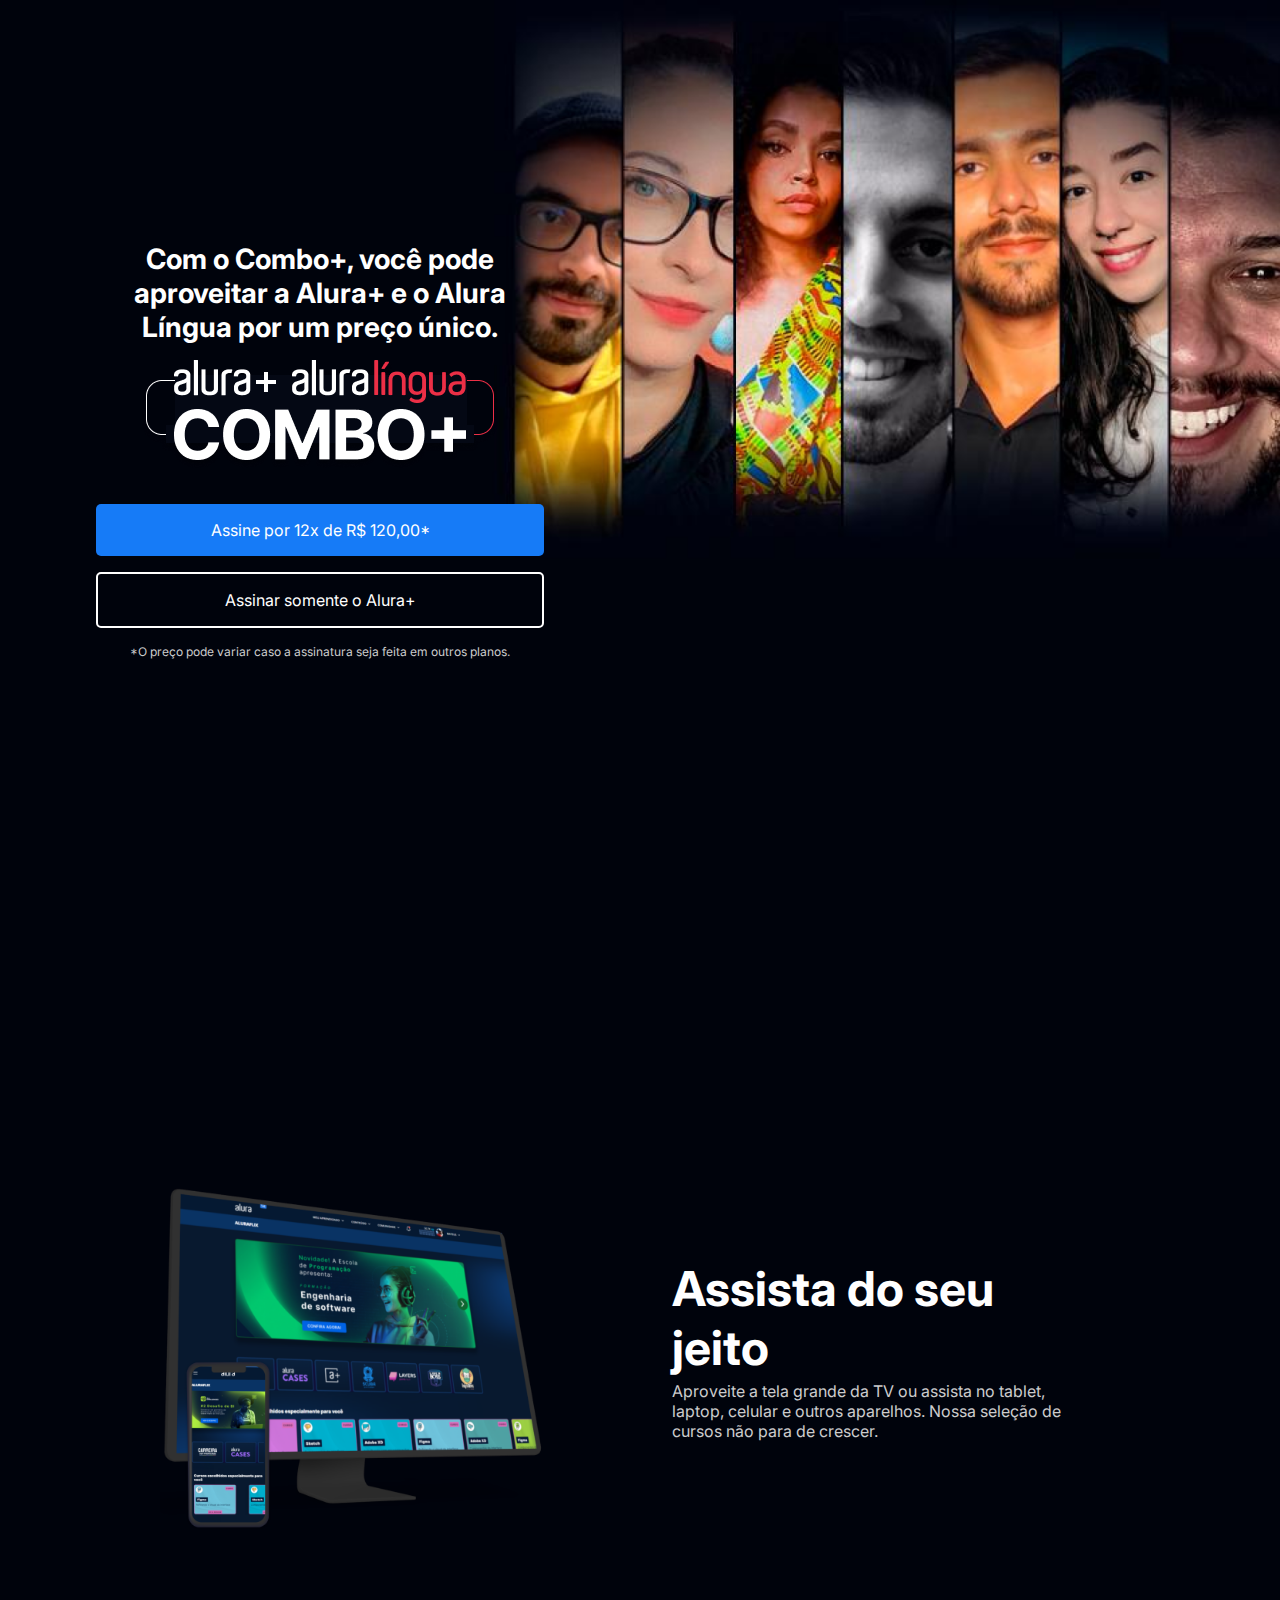
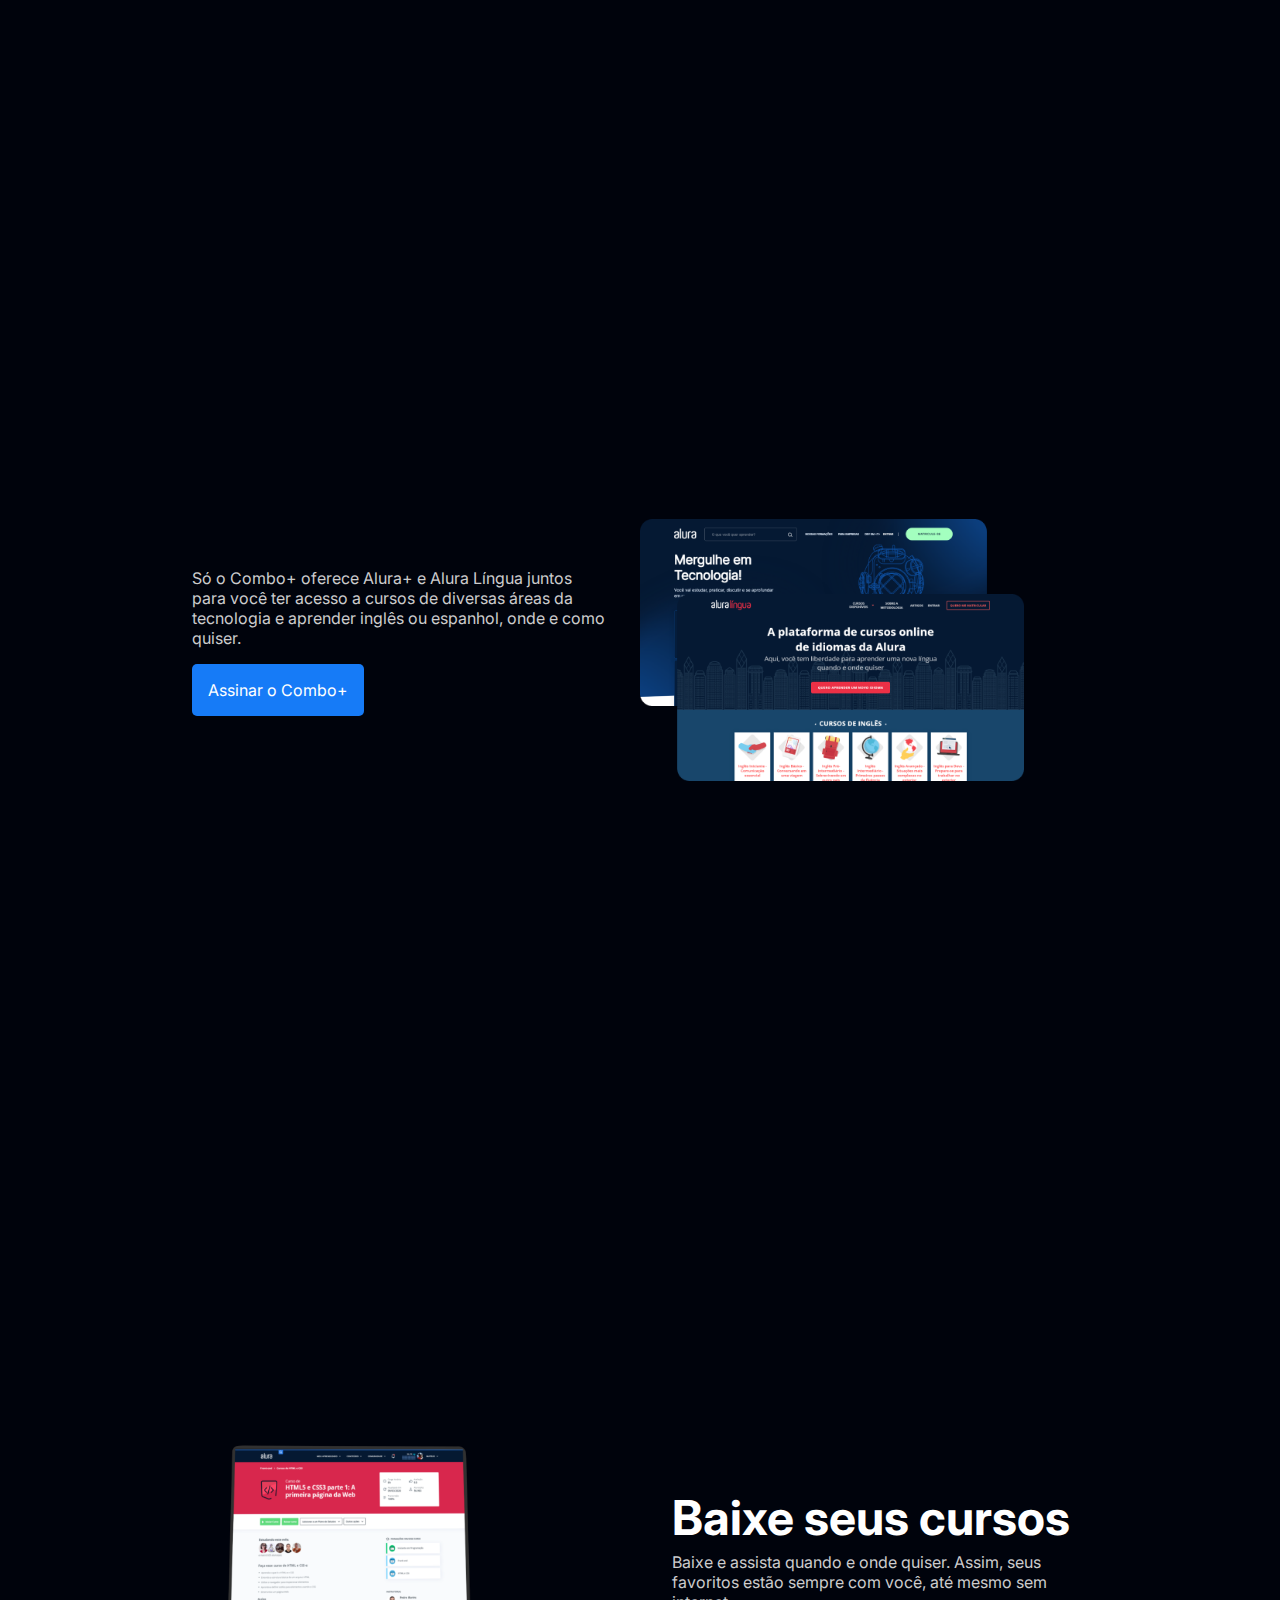
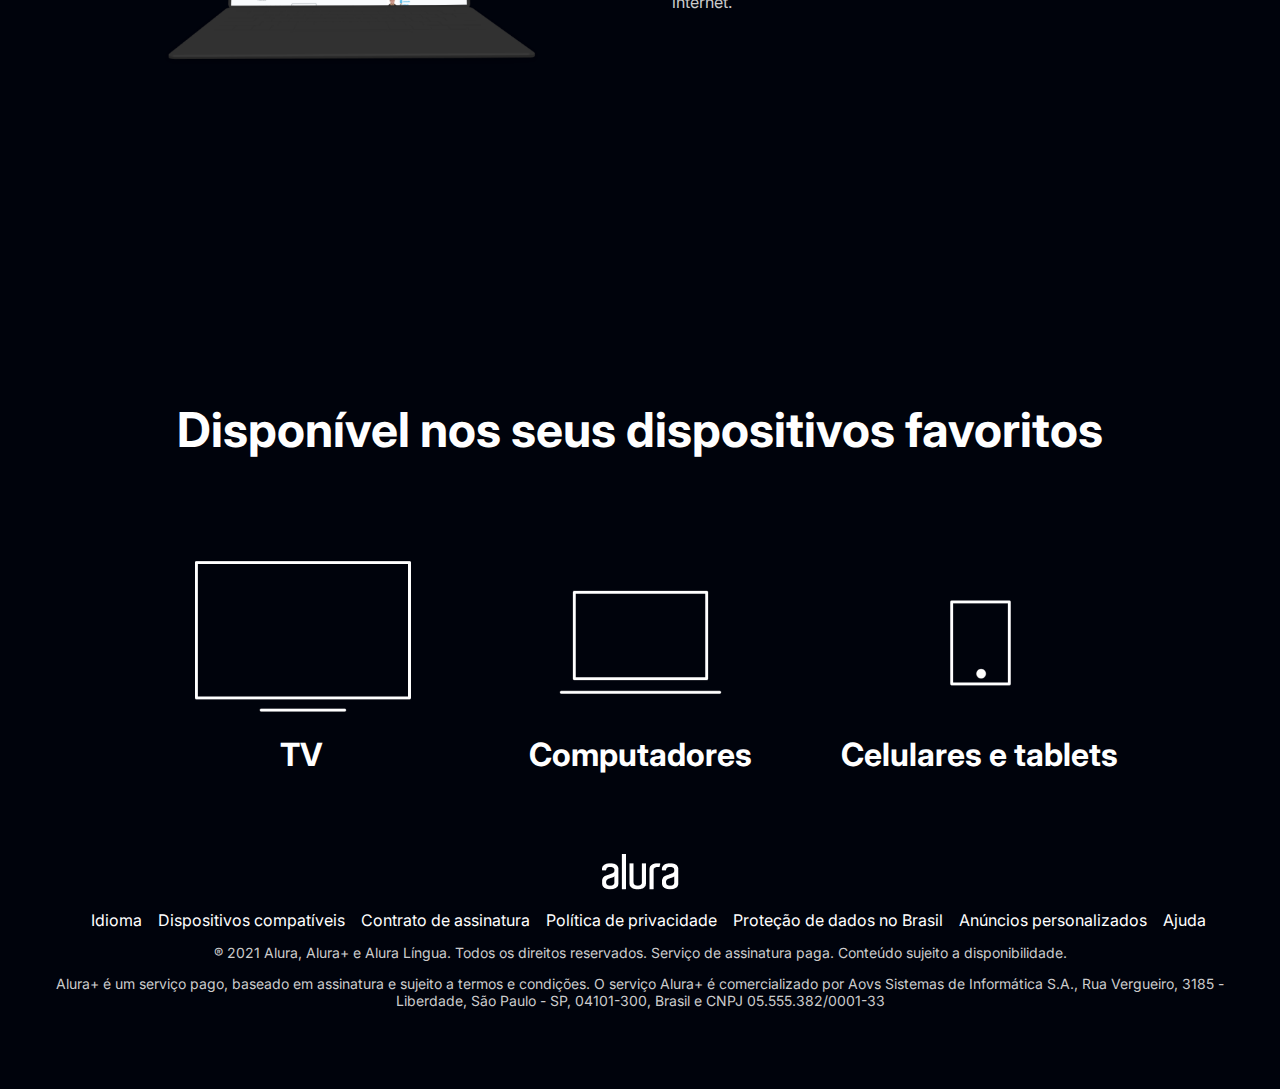
<file: aluraplus/index.html>
<!DOCTYPE html>
<html>

    <head>
        <title>Alura Plus</title>
        <meta charset="UTF-8">
        <meta name="viewport" content="width=devide-width, initial-scale=1">
        <link rel="stylesheet" href="style.css">
        <link rel="preconnect" href="https://fonts.googleapis.com">
        <link rel="preconnect" href="https://fonts.gstatic.com" crossorigin>
        <link href="https://fonts.googleapis.com/css2?family=Inter:wght@400;700&display=swap" rel="stylesheet">
    </head>

    <body>

        <section class="container principal">
            <div class="container__caixa">
                <h1 class="container__titulo">Com o Combo+, você pode aproveitar a Alura+ e o Alura Língua por um preço único.</h1>
                <img class="container__imagem" src="img/Combo.png" alt="O combo+ é a junção do alura+ e o alura línguas">
                <a href="www.alura.com.br" class="container__botao">Assine por 12x de R$ 120,00*</a>
                <a href="www.alura.com.br" class="container__botao botao_secundario">Assinar somente o Alura+</a>
                <p class="container__aviso">*O preço pode variar caso a assinatura seja feita em outros planos.</p>
            </div>
        </section>

        <section class="container secundario">
            <img class="secundario__imagem" src="img/Plataformas.png" alt="Um monitor e um celular com aluraplus aberto">
            <div class="container__descricao">
                <h2 class="descricao__titulo">Assista do seu jeito</h2>
                <p class="descricao__texto">Aproveite a tela grande da TV ou assista no tablet, laptop, celular e outros aparelhos. Nossa seleção de cursos não para de crescer.</p>
            </div>
        </section>

        <section class="container secundario">
            <div class="container__descricao">
                <p class="descricao__texto">Só o Combo+ oferece Alura+ e Alura Língua juntos para você ter acesso a cursos de diversas áreas da tecnologia e aprender inglês ou espanhol, onde e como quiser.</p>
                <a href="www.alura.com.br" class="container__botao secundario__botao">Assinar o Combo+</a>
            </div>
            <img src="img/Telas.png" alt="Tela da alura plus e do alura lingua" class="secundario__imagem">
        </section>

        <section class="container secundario">
            <img class="secundario__imagem" src="img/Notebook.png" alt="Notebook">
            <div class="container__descricao">
                <h2 class="descricao__titulo">Baixe seus cursos</h2>
                <p class="descricao__texto">Baixe e assista quando e onde quiser. Assim, seus favoritos estão sempre com você, até mesmo sem internet.</p>
            </div>
        </section>

        <section class="dispositivos">
            <h2 class="dispositivos__titulo">Disponível nos seus dispositivos favoritos</h2>
            <ul class="dispositivos__lista">
                <li>
                    <img src="img/tv.png" alt="icone de televisáo">
                    <h3 class="lista__item">TV</h3>
                </li>
                <li>
                    <img src="img/computador.png" alt="icone de computador">
                    <h3 class="lista__item">Computadores</h3>
                </li>
                <li>
                    <img src="img/celular.png" alt="icone de celular">
                    <h3 class="lista__item">Celulares e tablets</h3>
                </li>
            </ul>
        </section>

        <footer class="rodape">
            <img src="img/Logo.png" alt="Alura+" class="rodape__logo">
            <ul class="rodape__lista">
                <li class="lista__link">
                    <a href="#">Idioma</a>
                </li>
                <li class="lista__link">
                    <a href="#">Dispositivos compatíveis</a>
                </li>
                <li class="lista__link">
                    <a href="#">Contrato de assinatura</a>
                </li>
                <li class="lista__link">
                    <a href="#">Política de privacidade</a>
                </li>
                <li class="lista__link">
                    <a href="#">Proteção de dados no Brasil</a>
                </li>
                <li class="lista__link">
                    <a href="#">Anúncios personalizados</a>
                </li>
                <li class="lista__link">
                    <a href="#">Ajuda</a>
                </li>
            </ul>
            <p class="rodape__texto">® 2021 Alura, Alura+ e Alura Língua. Todos os direitos reservados. Serviço de assinatura paga. Conteúdo sujeito a disponibilidade.</p>
            <p class="rodape__texto">Alura+ é um serviço pago, baseado em assinatura e sujeito a termos e condições. O serviço Alura+ é comercializado por Aovs Sistemas de Informática S.A., Rua Vergueiro, 3185 - Liberdade, São Paulo - SP, 04101-300, Brasil e CNPJ 05.555.382/0001-33</p>
        </footer>
    </body>

</html
</file>
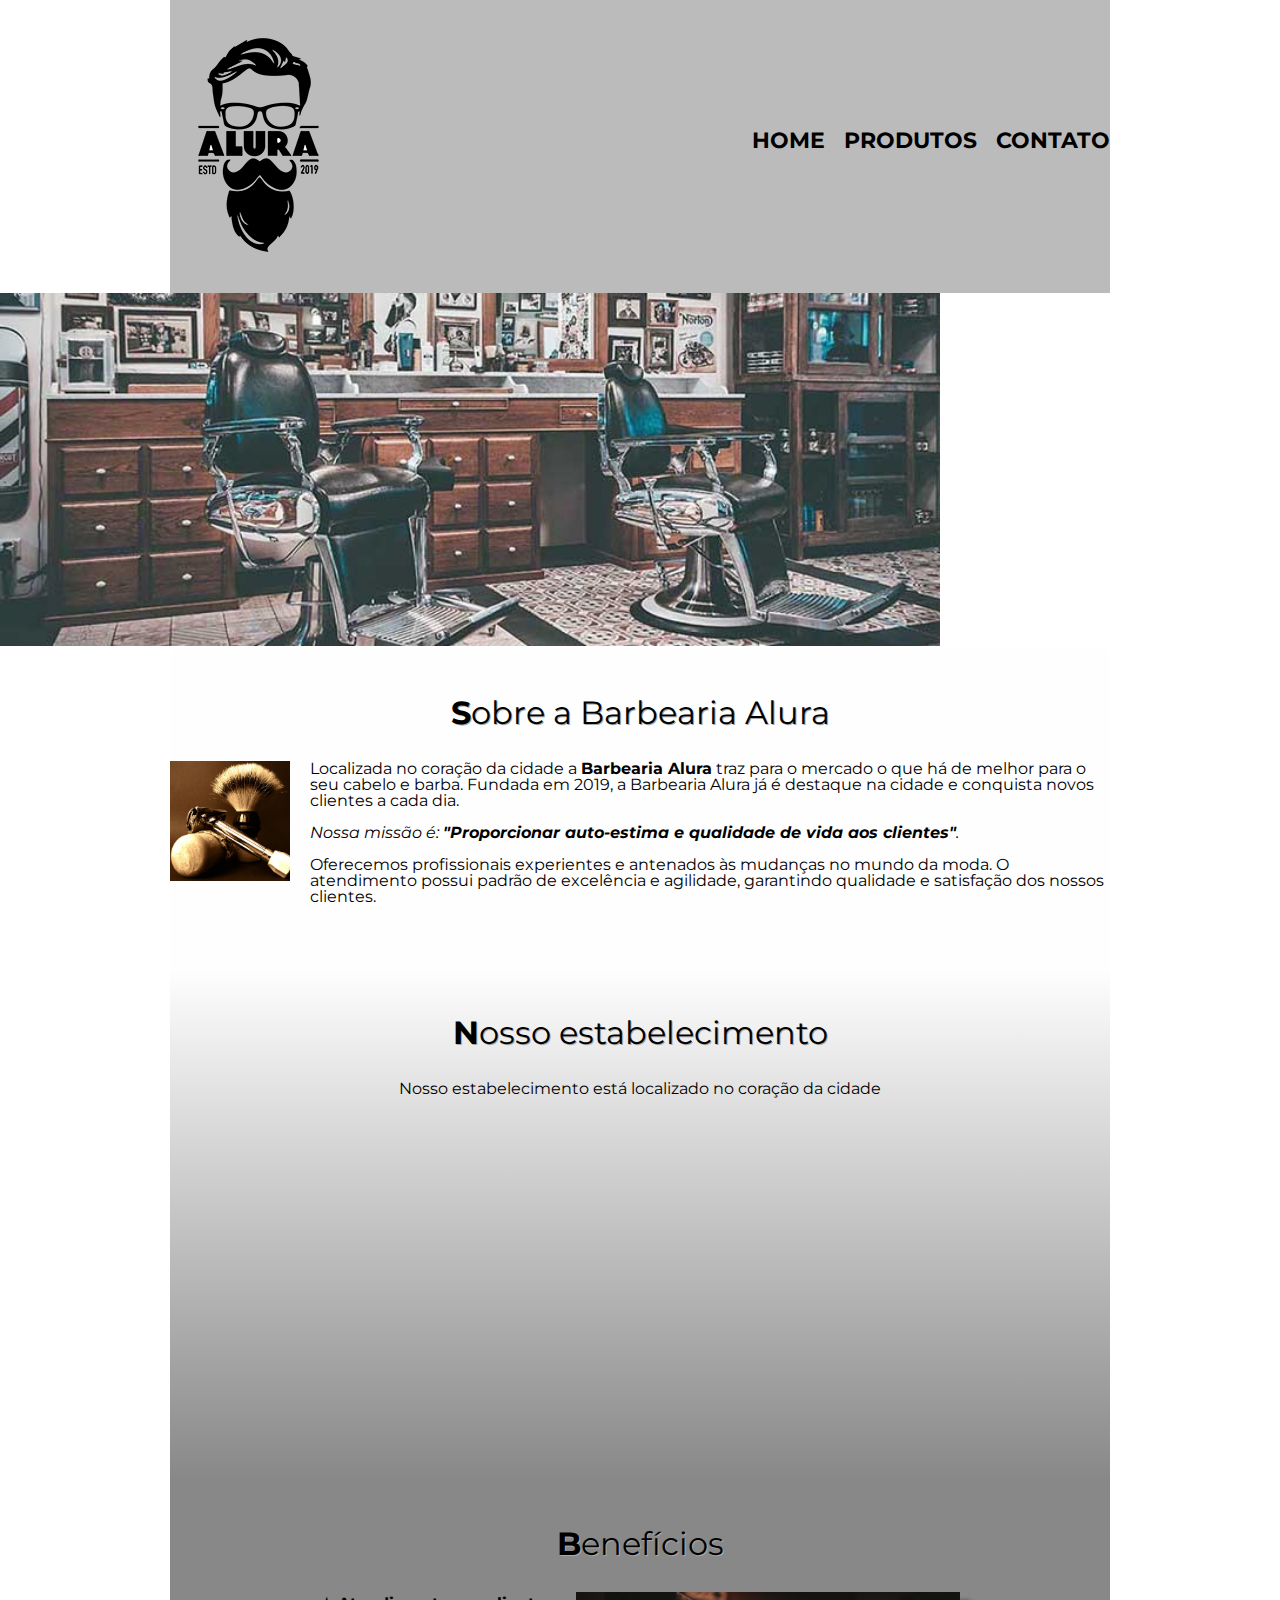
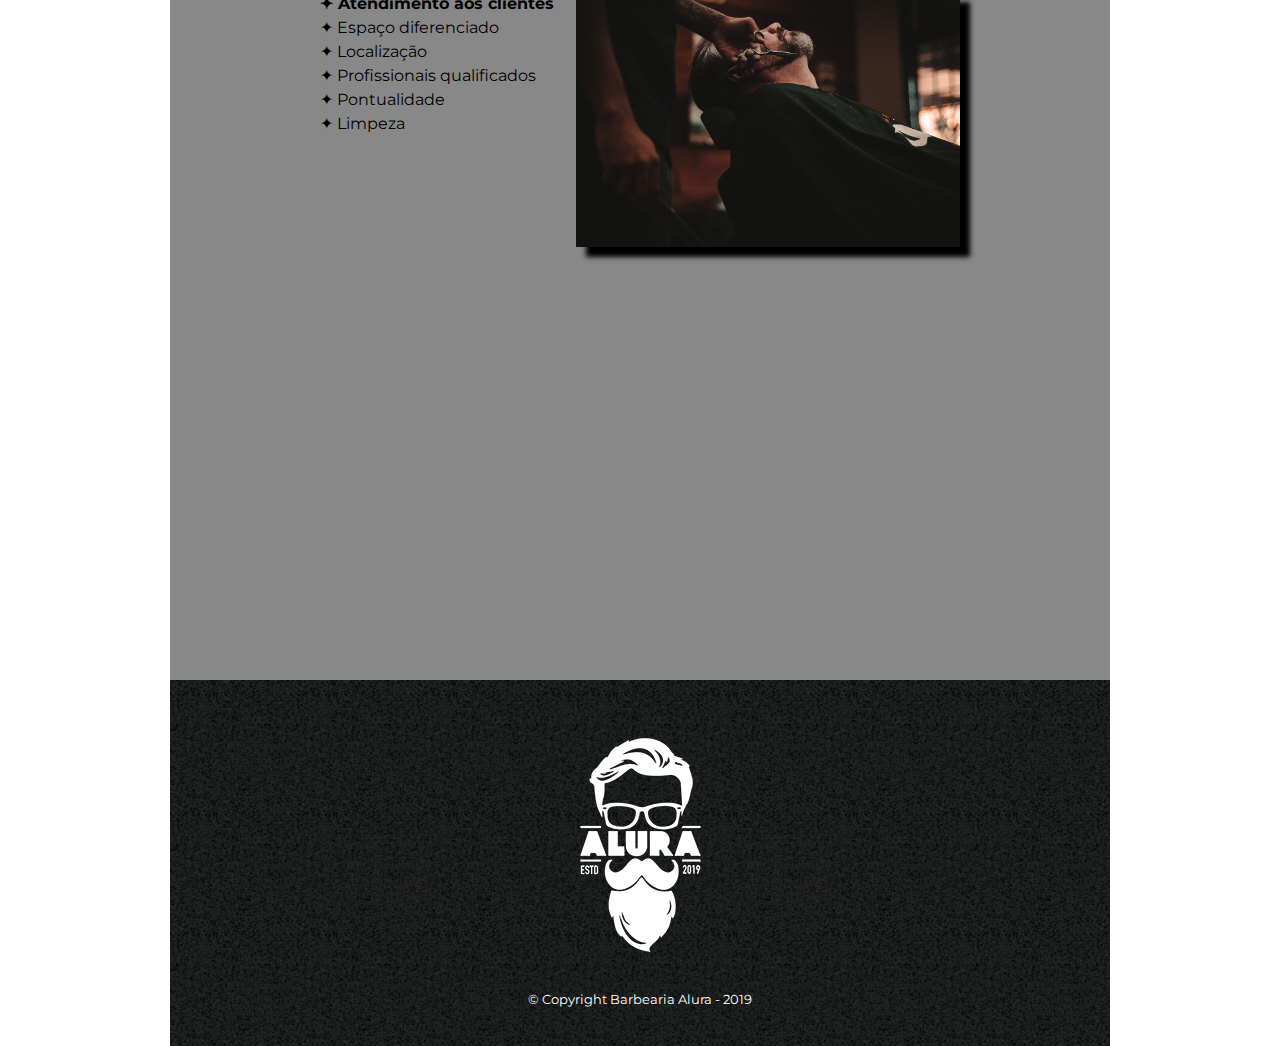
<file: HTML e CSS ALURA/index.html>
<!DOCTYPE html>
<html lang="pt-br">

    <head>
        <meta charset="UTF-8">
        <meta http-equiv="X-UA-Compatible" content="IE=edge">
        <meta name="viewport" content="width=device-width, initial-scale=1.0">
        <link rel="stylesheet" href="reset.css">
        <link rel="stylesheet" href="style.css">
        <link href="https://fonts.googleapis.com/css2?family=Montserrat:wght@100;200;700&family=Open+Sans:ital@1&family=Oswald:wght@200;300&display=swap" rel="stylesheet">
       <!-- <link rel="stylesheet" href="style-home.css"> -->
        
        <title>Barbearia Alura</title>
    </head>

    <body>
        <header>
            <div class="caixa">
                <h1><img src="logo.png" alt="Logo da Barbearia Alura"></h1>
    
                <nav>
                    <ul>
                        <li><a href="index.html">Home</a></li>
                        <li><a href="produtos.html">Produtos</a></li>
                        <li><a href="contato.html">Contato</a></li>
                    </ul>
                </nav>
            </div>
        </header>

        <img class="banner" src="banner.jpg">


        <main>
            <section class="principal">
                <h2 class="titulo-principal">Sobre a Barbearia Alura</h2>
                <img src="utensilios.jpg" class="utensilios" alt="utensilios de um barbeiro">

                    <p>Localizada no coração da cidade a <strong>Barbearia Alura</strong> traz para o mercado o que há de melhor para o seu cabelo e barba. Fundada em 2019, a Barbearia Alura já é destaque na cidade e conquista novos clientes a cada dia.</p>

                    <p id="missao"><em>Nossa missão é: <strong>"Proporcionar auto-estima e qualidade de vida aos clientes"</strong>.</em></p>

                    <p>Oferecemos profissionais experientes e antenados às mudanças no mundo da moda. O atendimento possui padrão de excelência e agilidade, garantindo qualidade e satisfação dos nossos clientes. </p>
            </section>

            <section class="mapa">
                <h3 class="titulo-principal">Nosso estabelecimento</h3>
                <p>Nosso estabelecimento está localizado no coração da cidade</p>
                <div class="mapa-conteudo">
                <iframe src="https://www.google.com/maps/embed?pb=!1m18!1m12!1m3!1d468190.3482265209!2d-46.94685876173786!3d-23.541956493883347!2m3!1f0!2f0!3f0!3m2!1i1024!2i768!4f13.1!3m3!1m2!1s0x94ce59541c6c79c3%3A0x36b90a85f0f8cb33!2sGrupo%20Alura!5e0!3m2!1spt-BR!2sbr!4v1673100633705!5m2!1spt-BR!2sbr" width="100%" height="300" style="border:0;" allowfullscreen="" loading="lazy" referrerpolicy="no-referrer-when-downgrade"></iframe>
                </div>
            </section>

            <section class="beneficios" > 
                <h3 class="titulo-principal">Benefícios</h3>
                    <div class="conteudo-beneficios">
                        <ul class="lista-beneficios">
                            <li class="itens">Atendimento aos clientes</li>
                            <li class="itens">Espaço diferenciado</li>
                            <li class="itens">Localização</li>
                            <li class="itens">Profissionais qualificados</li>
                            <li class="itens">Pontualidade</li>
                            <li class="itens">Limpeza</li>
                        </ul><img class="imagem-beneficios" src="beneficios.jpg">
                    </div>

                    <div class="video">
                        <iframe width="560" height="315" src="https://www.youtube.com/embed/wcVVXUV0YUY" title="YouTube video player" frameborder="0" allow="accelerometer; autoplay; clipboard-write; encrypted-media; gyroscope; picture-in-picture; web-share" allowfullscreen></iframe>
                    </div>

                </section>
        </main>

        <footer>
            <img src="logo-branco.png">
            <p class="copyright">&copy; Copyright Barbearia Alura - 2019</p>
        </footer>

    </body>

</html>
</file>
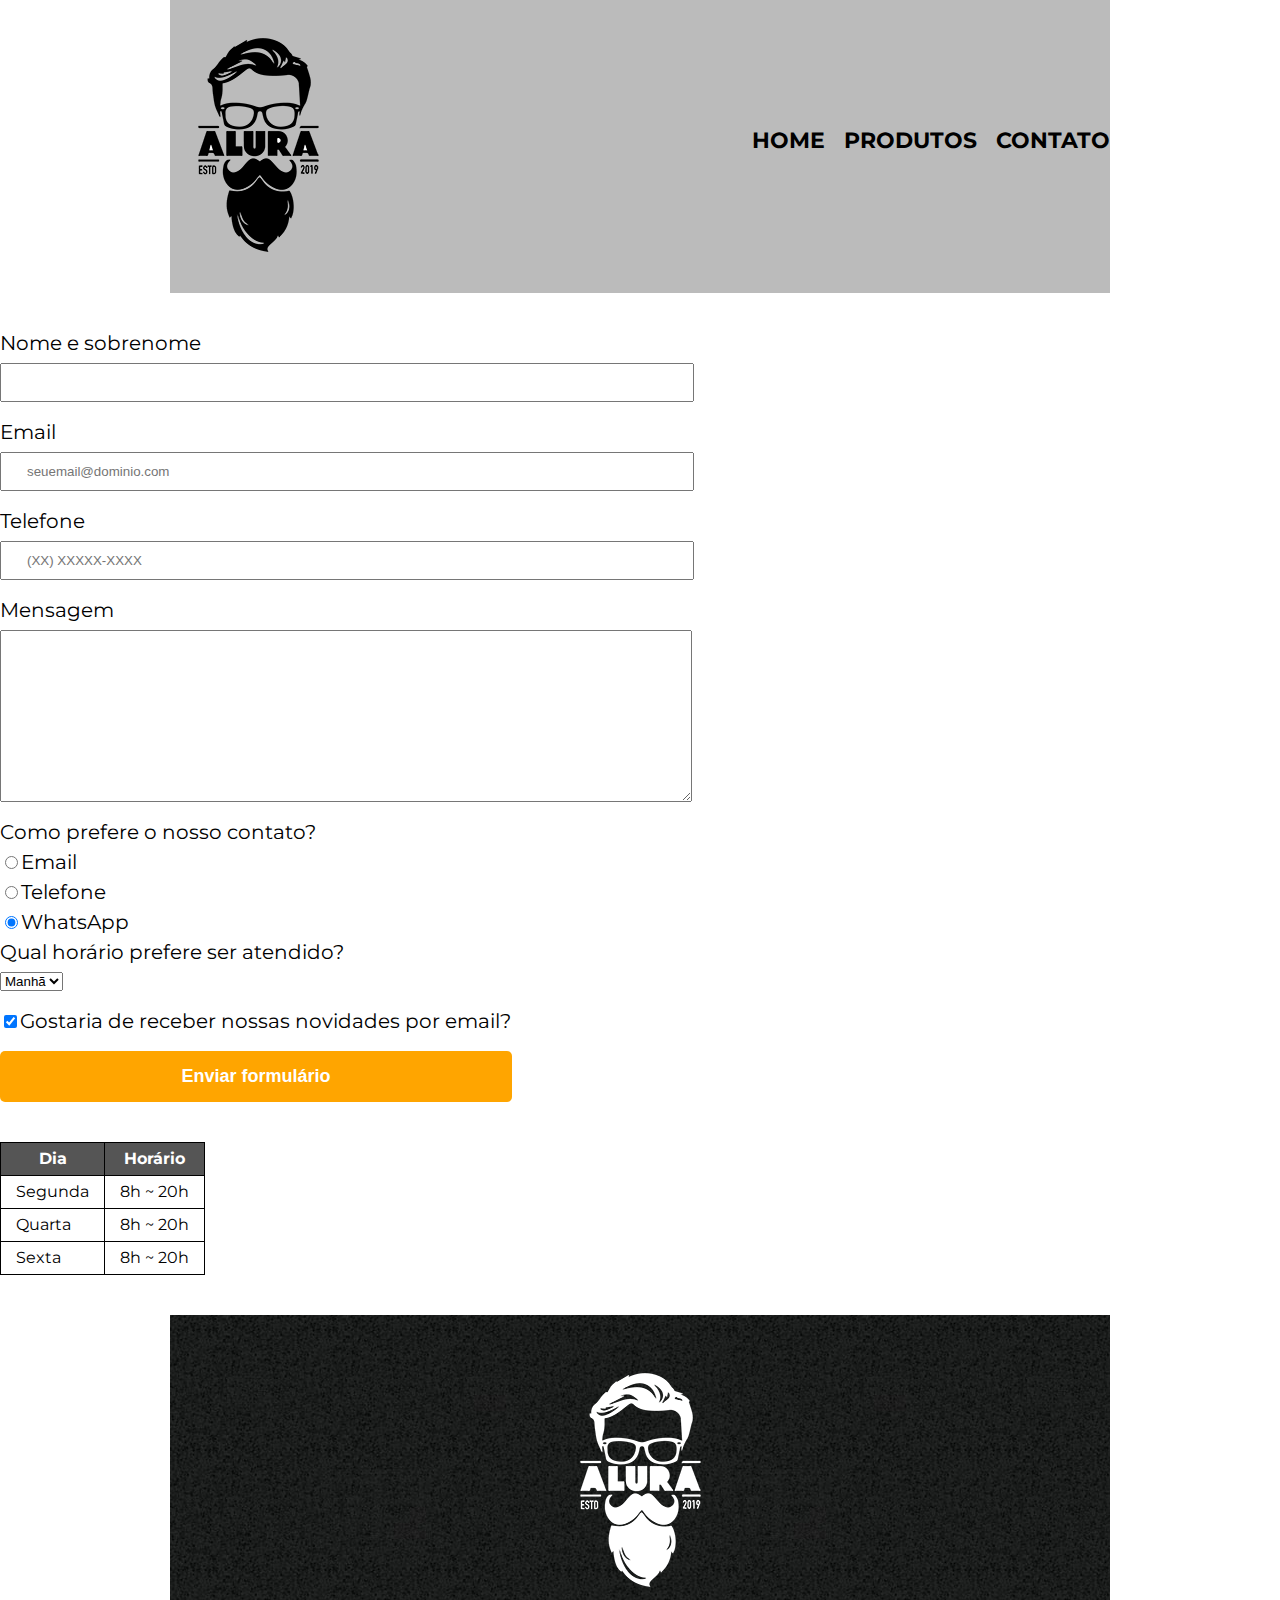
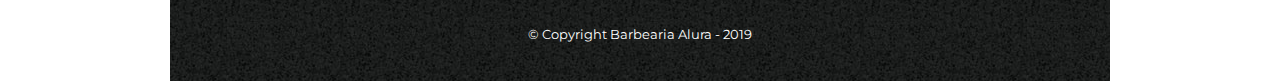
<file: HTML e CSS ALURA/contato.html>
<!DOCTYPE html>
<html lang="pt-br">
<head>
    <meta charset="UTF-8">
    <meta http-equiv="X-UA-Compatible" content="IE=edge">
    <meta name="viewport" content="width=device-width, initial-scale=1.0">
    <title>Barbearia Alura - Contato</title>
    <link rel="stylesheet" href="reset.css">
    <link rel="stylesheet" href="style.css">
    <link href="https://fonts.googleapis.com/css2?family=Montserrat:wght@100;200;700&family=Open+Sans:ital@1&family=Oswald:wght@200;300&display=swap" rel="stylesheet">
</head>
<body>
    <header>
        <div class="caixa">
            <h1><img src="logo.png" alt="Logo da Barbearia Alura"></h1>

            <nav>
                <ul>
                    <li><a href="index.html">Home</a></li>
                    <li><a href="produtos.html">Produtos</a></li>
                    <li><a href="contato.html">Contato</a></li>
                </ul>
            </nav>
        </div>
    </header>

    <main>
        <form>
            <label for="nomesobrenome">Nome e sobrenome</label>
            <input type="text" id="nomesobrenome" class="input-padrao" required>

            <label for="email">Email</label>
            <input type="email" id="email" class="input-padrao" required placeholder="seuemail@dominio.com">

            <label for="telefone">Telefone</label>
            <input type="tel" id="telefone" class="input-padrao" required placeholder="(XX) XXXXX-XXXX">
            
            <label for="mensagem">Mensagem</label>
            <textarea id="mensagem" cols="70" rows="10" class="input-padrao" required></textarea>

            <fieldset>
            <legend>Como prefere o nosso contato?</legend>
            <label for="radio-email"><input type="radio" name="contato" value="email" id="radio-email">Email</label>
           
            <label for="radio-telefone"><input type="radio" name="contato" value="telefone" id="radio-telefone">Telefone</label>
           
            <label for="radio-wpp"><input type="radio" name="contato" value="whatsapp" id="radio-wpp" checked>WhatsApp</label>
            </fieldset>

            <fieldset>
            <legend>Qual horário prefere ser atendido?</legend>
            <select>
                <option>Manhã</option>
                <option>Tarde</option>
                <option>Noite</option>
            </select>
            </fieldset>

            <label class="checkbox"><input type="checkbox" checked>Gostaria de receber nossas novidades por email?</label>


            <input type="submit" value="Enviar formulário" class="enviar">
        </form>

        <table>
            <thead>
                <tr>
                    <th>Dia</th>
                    <th>Horário</th>
                </tr>
            </thead>
            <tbody>
                <tr>
                    <td>Segunda</td>
                    <td>8h ~ 20h</td>
                </tr>
                <tr>
                    <td>Quarta</td>
                    <td>8h ~ 20h</td>
                </tr>
                <tr>
                    <td>Sexta</td>
                    <td>8h ~ 20h</td>
                </tr>
            </tbody>
        </table>
    </main>

    <footer>
        <img src="logo-branco.png" alt="Logo da Barbearia Alura">
        <p class="copyright">&copy; Copyright Barbearia Alura - 2019</p>
    </footer>
</body>
</html>
</file>
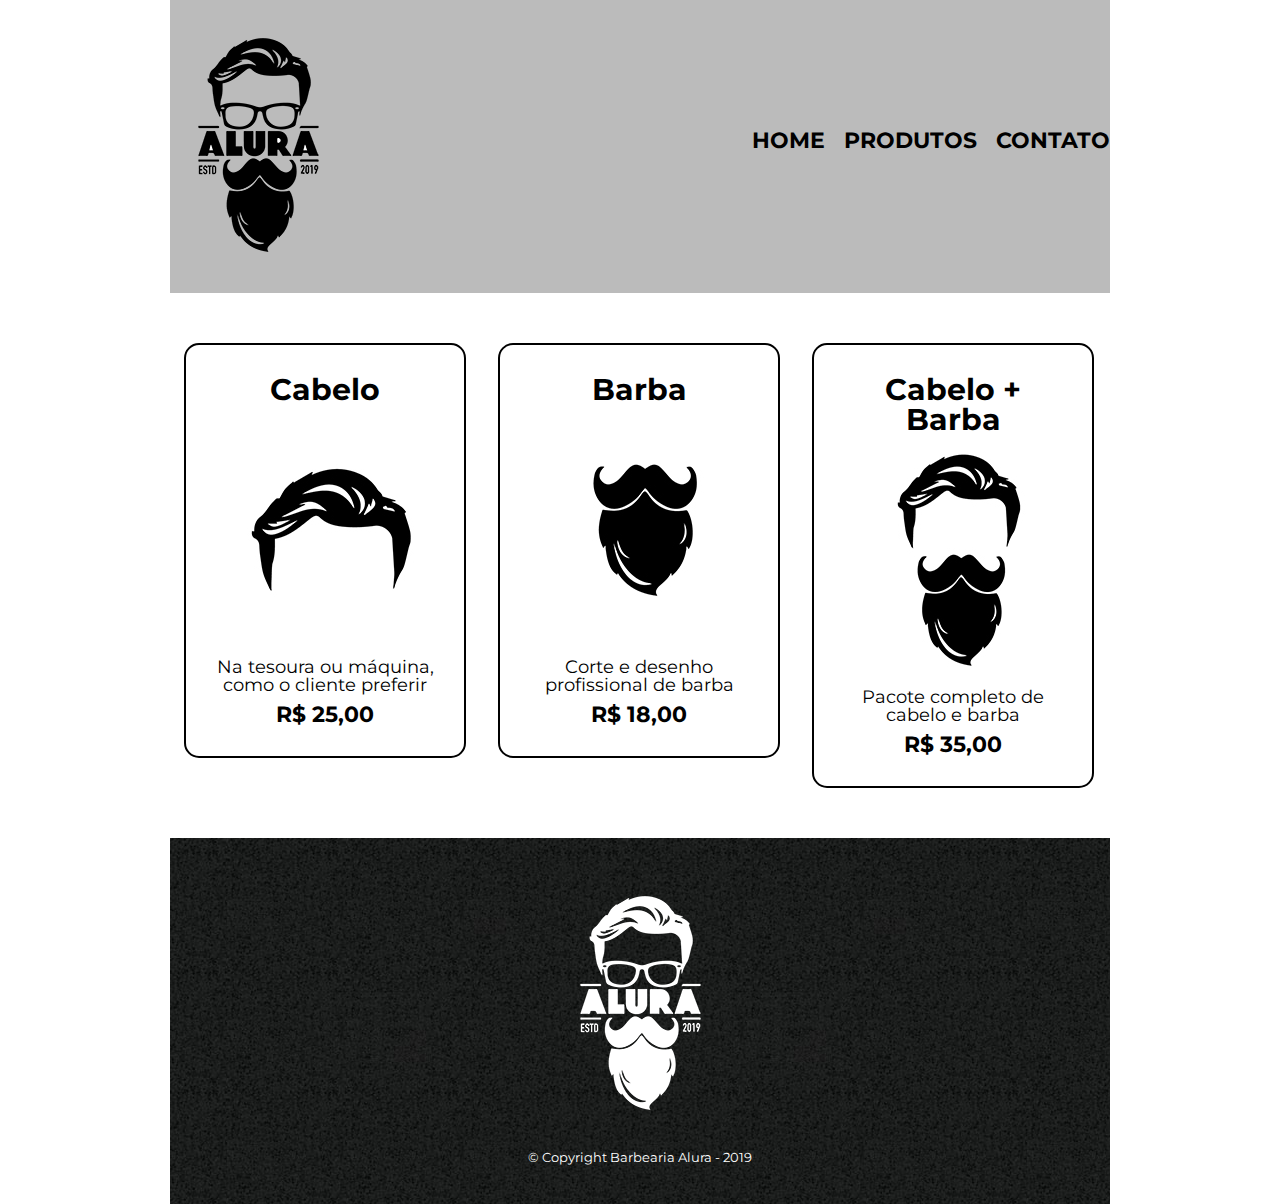
<file: HTML e CSS ALURA/produtos.html>
<!DOCTYPE html>
<html lang="pt-br">
<head>
    <meta charset="UTF-8">
    <meta http-equiv="X-UA-Compatible" content="IE=edge">
    <meta name="viewport" content="width=device-width, initial-scale=1.0">
    <title>Barbearia Alura - Produtos</title>

    <link rel="stylesheet" href="reset.css">
    <link rel="stylesheet" href="style.css">
    <link href="https://fonts.googleapis.com/css2?family=Montserrat:wght@100;200;700&family=Open+Sans:ital@1&family=Oswald:wght@200;300&display=swap" rel="stylesheet">
    
</head>
<body>
    <header>
        <div class="caixa">
            <h1><img src="logo.png"></h1>

            <nav>
                <ul>
                    <li><a href="index.html">Home</a></li>
                    <li><a href="produtos.html">Produtos</a></li>
                    <li><a href="contato.html">Contato</a></li>
                </ul>
            </nav>
        </div>
    </header>

    <main>
        <ul class="produtos">
            <li>
                <h2>Cabelo</h2>
                <img src="cabelo.jpg">
                <p class="produto-descricao">Na tesoura ou máquina, como o cliente preferir</p>
                <p class="produto-preco">R$ 25,00</p>
            </li>
            <li>
                <h2>Barba</h2>
                <img src="barba.jpg">
                <p class="produto-descricao">Corte e desenho profissional de barba</p>
                <p class="produto-preco">R$ 18,00</p>
            </li>
            <li>
                <h2>Cabelo + Barba</h2>
                <img src="cabelo+barba.jpg">
                <p class="produto-descricao">Pacote completo de cabelo e barba</p>
                <p class="produto-preco">R$ 35,00</p>
            </li>
        </ul>
    </main>

    <footer>
        <img src="logo-branco.png">
        <p class="copyright">&copy; Copyright Barbearia Alura - 2019</p>
    </footer>
</body>
</html>
</file>
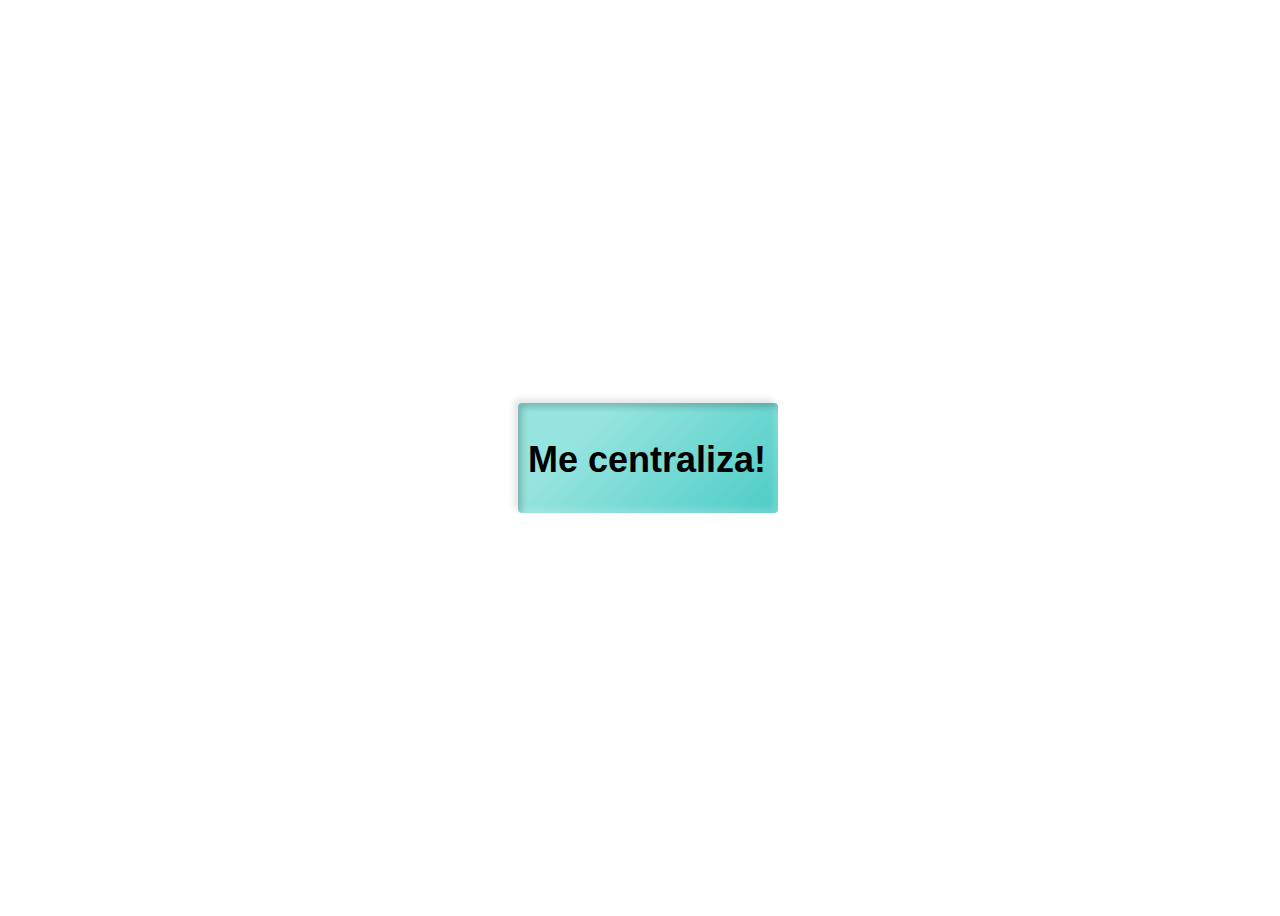
<file: culturama-e8b36aa5679342f07f552370ae616e3475d41d13/desafio1/desafio1.html>
<!DOCTYPE html>
<html lang="en">
<head>
    <link rel="stylesheet" href="desafio1.css">
    <title>Desafio 1</title>
</head>
<body>
    <main>
        <div>
            <p>Me centraliza!</p>
        </div>
    </main>
</body>
</html>
</file>
<file: aluraplus/style.css>
:root {
    --branco-principal: #FFFFFF;
    --cinza-secundário: #CCCCCC;
    --botao-azul: #167BF7;
    --cor-de-fundo: #00030C;
    --fonte-principal: 'Inter';
    --botao-azul-efeito: #3c92fa;
}

body {
    background-color: var(--cor-de-fundo);
    color:var(--branco-principal);
    font-family: var(--fonte-principal);
    font-size: 16px;
    font-weight: 400;
}

* { /*pega todos os elementos html*/
    margin: 0;
    padding: 0;
}

.principal {
    background-image: url("img/Background.png");
    background-repeat: no-repeat;
    background-size: contain;
    align-items: center;
    text-align: center;
}

.container {
    height: 100vh;
    display: grid;
    grid-template-columns: 50% 50%;
}

.container__titulo {
    font-size: 28px;
    font-weight: 700;
}

.container__imagem {
    margin: 1em 0 2em 0;
}

.container__botao {
    background-color: var(--botao-azul);
    border-radius: 5px;
    padding: 1em;
    color: var(--branco-principal);
    display: block;
    text-decoration: none;
    margin-bottom: 1em; 
}

.botao_secundario {
    background-color: transparent;
    border: 2px solid var(--branco-principal);
}

.container__aviso {
    font-size: 12px;
    color: var(--cinza-secundário);
}

.container__caixa {
    margin: 0 6em;
}

.secundario__imagem {
    width: 80%;
}

.secundario {
    align-items: center;
    margin: 0 10em;
}

.descricao__titulo {
    font-weight: 700;
    font-size: 48px;
    color: var(--branco-principal);
    margin-bottom: 0.1em;
}

.descricao__texto {
    color: var(--cinza-secundário);
}

.secundario__botao {
    display: inline-block;
    margin-top: 1em;
}

.container__descricao {
    padding: 2em;
}

.dispositivos__lista {
    display: flex;
    justify-content: center;
    list-style-type: none;
    margin: 5em 0;
}

.dispositivos {
    text-align: center;
}

.dispositivos__titulo {
    font-size: 48px;
    color: var(--branco-principal);
}

.lista__item {
    font-size: 32px;
    color: var(--branco-principal);
}

.rodape {
    text-align: center;
    margin: 5em 3em;
}

.rodape__lista {
    display: flex;
    list-style-type: none;
    justify-content: center;
    margin-top: 1em;
}

.lista__link a {
    text-decoration: none;
    color: var(--branco-principal);
    font-size: 16px;
    margin-left: 1em;
}

.rodape__texto {
    margin: 1em 0;
    color: var(--cinza-secundário);
    font-size: 14px;
}

.lista__link a:hover {
    color:var(--botao-azul);
}

.lista__link a:active {
    color: purple;
}

.container__botao:hover {
    background-color: var(--botao-azul-efeito);
    color: var(--cor-de-fundo);
}
</file>
<file: HTML e CSS ALURA/style.css>
header {
    background: #BBBBBB;
    padding: 20px 0;
    width: 940px;
    margin: 0 auto;
}

.caixa {
    position: relative;
    width: 940px;
    margin: 0 auto;
}

nav {
    position: absolute; 
    top: 110px; 
    right: 0;
}

nav li {
    display: inline;
    margin: 0 0 0 15px;
}

nav a {
    text-transform: uppercase;
    color: #000000;
    font-weight: bold;
    font-size: 22px;
    text-decoration: none;
}

nav a:hover {
    color: #C78C19;
    text-decoration: underline;
}

.produtos {
    width: 940px;
    margin: 0 auto;
    padding: 50px 0;
}

.produtos li {
    display: inline-block;
    text-align: center;
    width: 30%;
    vertical-align: top;
    margin: 0 1.5%;
    padding: 30px 20px;
    box-sizing: border-box;
    border: 2px solid #000000;
    border-radius: 15px;
}

.produtos li:hover {
    border-color: #C78C19;
}

.produtos li:hover h2{
    font-size: 34px;
}

.produtos li:active {
    border-color: #088C19;
}

.produtos h2 {
    font-size: 30px;
    font-weight: bold;
}

.produto-descricao {
    font-size: 18px;
}

.produto-preco {
    font-weight: bold;
    font-size: 22px;
    margin: 10px 0 0;
}

footer {
    text-align: center;
    background: url("bg.jpg");
    padding: 40px 0;
    width: 940px;
    margin: 0 auto;
}

.copyright {
    color: #FFFFFF;
    font-size: 13px;
    margin: 20px 0 0;
}

/* CSS CONTATOS */

form {
    margin: 40px 0;
}

form label, form legend {
    display: block;
    font-size: 20px;
    margin: 0 0 10px;
}

.input-padrao {
    display: block;
    margin: 0 0 20px;
    padding: 10px 25px;
    width: 50%;
}

.checkbox {
    margin: 20px 0;
}

.enviar {
    width: 40%;
    padding: 15px 0;
    background: orange;
    color: white;
    font-weight: bold;
    font-size: 18px;
    border: none;
    border-radius: 5px;
    transition: 1s all;
    cursor: pointer;
}

.enviar:hover {
    background: darkorange;
    transform: scale(1.2);
}

table {
    margin: 20px 0 40px;
}

thead {
    background: #555555;
    color: white;
    font-weight: bold;
}

td, th {
    border: 1px solid #000000;
    padding: 8px 15px;
}

/* CSS DA HOME */

body {
    font-family: 'Montserrat', sans-serif;
}

.banner {
    width: 100%;
    width: 940px;
    margin: 0 auto;
}

.titulo-principal {
    text-align: center;
    font-size: 2em;
    margin: 0 0 1em;
    clear: left;
    text-shadow: 1px 1px darkgray;
}

.titulo-principal::first-letter {
    font-weight: bold;
}

.principal {
    padding: 3em 0;
    background: #FEFEFE;
    width: 940px;
    margin: 0 auto;
}

.principal p {
    margin: 0 0 1em;
}

.principal strong {
    font-weight: bold;
}

.principal em {
    font-style: italic;
}

.utensilios {
    width: 120px;
    float: left;
    margin: 0 20px 20px 0;
}

.mapa {
    padding: 3em 0;
    background: linear-gradient(#FEFEFE, #888888);
    width: 940px;
    margin: 0 auto;
}

.mapa p {
    margin: 0 0 2em;
    text-align: center;
}

.mapa-conteudo {
    width: 940px;
    margin: 0 auto;
}

.beneficios {
    padding: 3em 0;
    background: #888888;
    width: 940px;
    margin: 0 auto;
}

.conteudo-beneficios {
    width: 640px;
    margin: 0 auto;
}

.lista-beneficios {
    width: 40%;
    display: inline-block;
    vertical-align: top;
}

.itens {
    line-height: 1.5;
}

.itens:first-child {
    font-weight: bold;
}

.itens:before {
    content: "✦ "
}

.imagem-beneficios {
    width: 60%;
    opacity: 1;
    transition: 400ms;
    box-shadow: 10px 10px 5px #000000;
}

.imagem-beneficios:hover {
    opacity: 0.3;
}

.video {
    width: 560px;
    margin: 2em auto;
}
</file>
<file: HTML e CSS ALURA/style-home.css>
.principal {
    background: #CCCCCC;
    padding: 30px;
}

#banner {
    width: 100%;
}

.titulo-principal {
    padding-left: 20px;
}

.titulo-centralizado {
    text-align: center;
}

p {
    text-align: center;
}

em strong {
    color: red;
}

#missao {
    font-size: 20px;
}

.beneficios {
    background: white;
    padding: 20px;
}

.itens {
    font-style: italic;
}


.imagembeneficios {
    width: 50%;
}

ul {
    display: inline-block;
    vertical-align: top;
    width: 20%;
    margin-right: 15%;

}
</file>
<file: culturama-e8b36aa5679342f07f552370ae616e3475d41d13/desafio1/desafio1.css>
body {
    background-image: url("https://alura-start-public.s3.amazonaws.com/alura%2B/bg---alura-.png");
    background-repeat: no-repeat;
    background-size: cover;
    font-family: 'Fjalla One', sans-serif;
}

main {
    height: 100vh;
    width: 100vw;
    display: flex;
    align-items: center;
    justify-content: center;
}

div {
    width: 240px;
    height: 110px;
    font-size: 36px;
    font-weight: bold;
    background-color: #fff;
    border-radius: 4px;
    padding: 0 10px;
    background-image: linear-gradient(315deg, #4dccc6 0%, #96e4df 74%);
    box-shadow: 4px 4px 6px 0 rgba(255, 255, 255, .3),
        -4px -4px 6px 0 rgba(116, 125, 136, .2),
        inset -4px -4px 6px 0 rgba(255, 255, 255, .2),
        inset 4px 4px 6px 0 rgba(0, 0, 0, .2);
}
</file>
